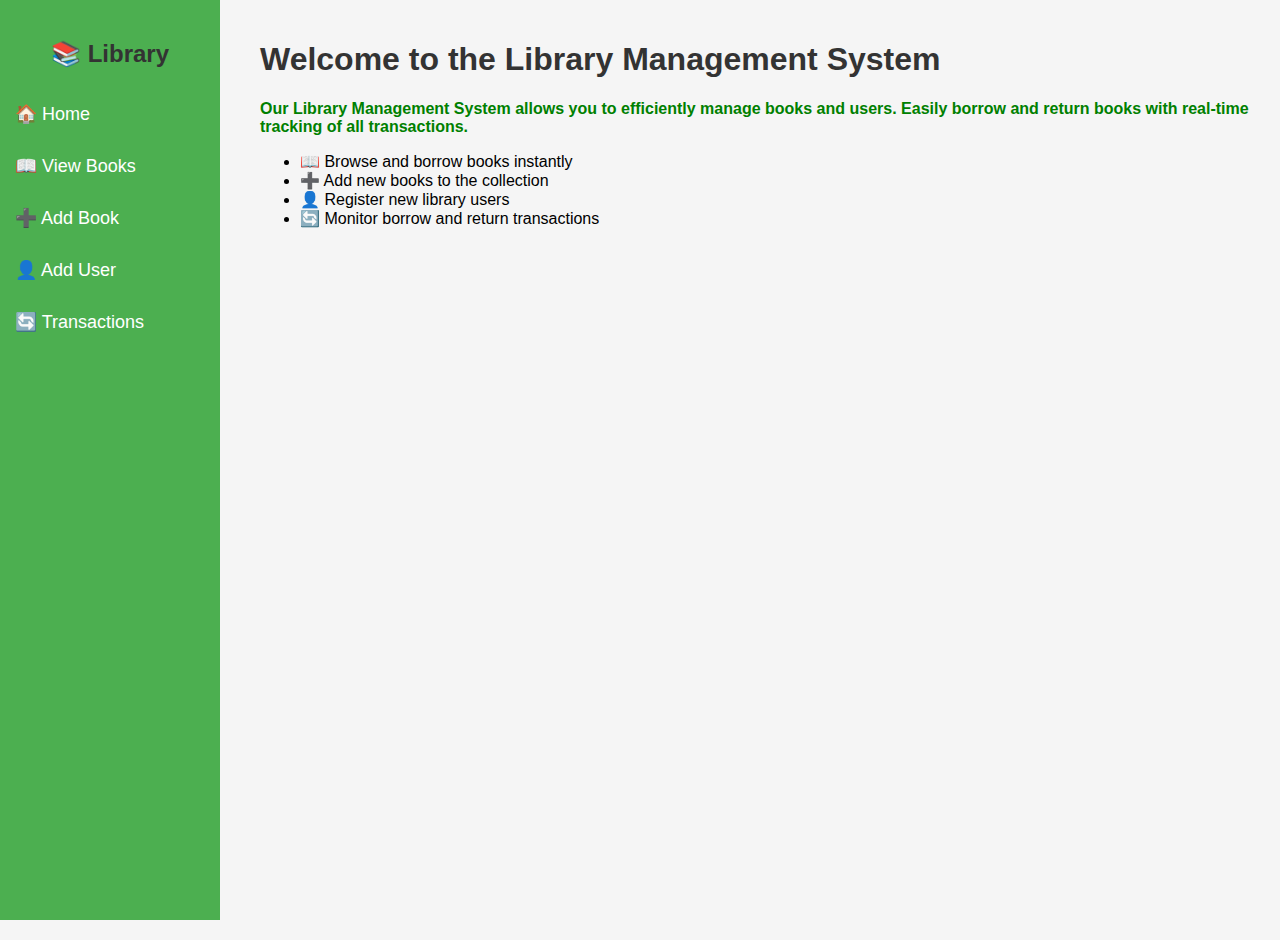
<file: frontend/index.html>
<!DOCTYPE html>
<html lang="en">
<head>
    <meta charset="UTF-8">
    <meta name="viewport" content="width=device-width, initial-scale=1.0">
    <title>Library Management - Home</title>
    <link rel="stylesheet" href="styles.css">
</head>
<body>

<div class="sidebar">
    <h2>📚 Library</h2>
    <a href="index.html">🏠 Home</a>
    <a href="books.html">📖 View Books</a>
    <a href="add-book.html">➕ Add Book</a>
    <a href="add-user.html">👤 Add User</a>
    <a href="transactions.html">🔄 Transactions</a>
</div>

<div class="content">
    <h1>Welcome to the Library Management System</h1>
    <p>
        Our Library Management System allows you to efficiently manage books and users.
        Easily borrow and return books with real-time tracking of all transactions.
    </p>
    <ul>
        <li>📖 Browse and borrow books instantly</li>
        <li>➕ Add new books to the collection</li>
        <li>👤 Register new library users</li>
        <li>🔄 Monitor borrow and return transactions</li>
    </ul>
</div>

</body>
</html>
</file>
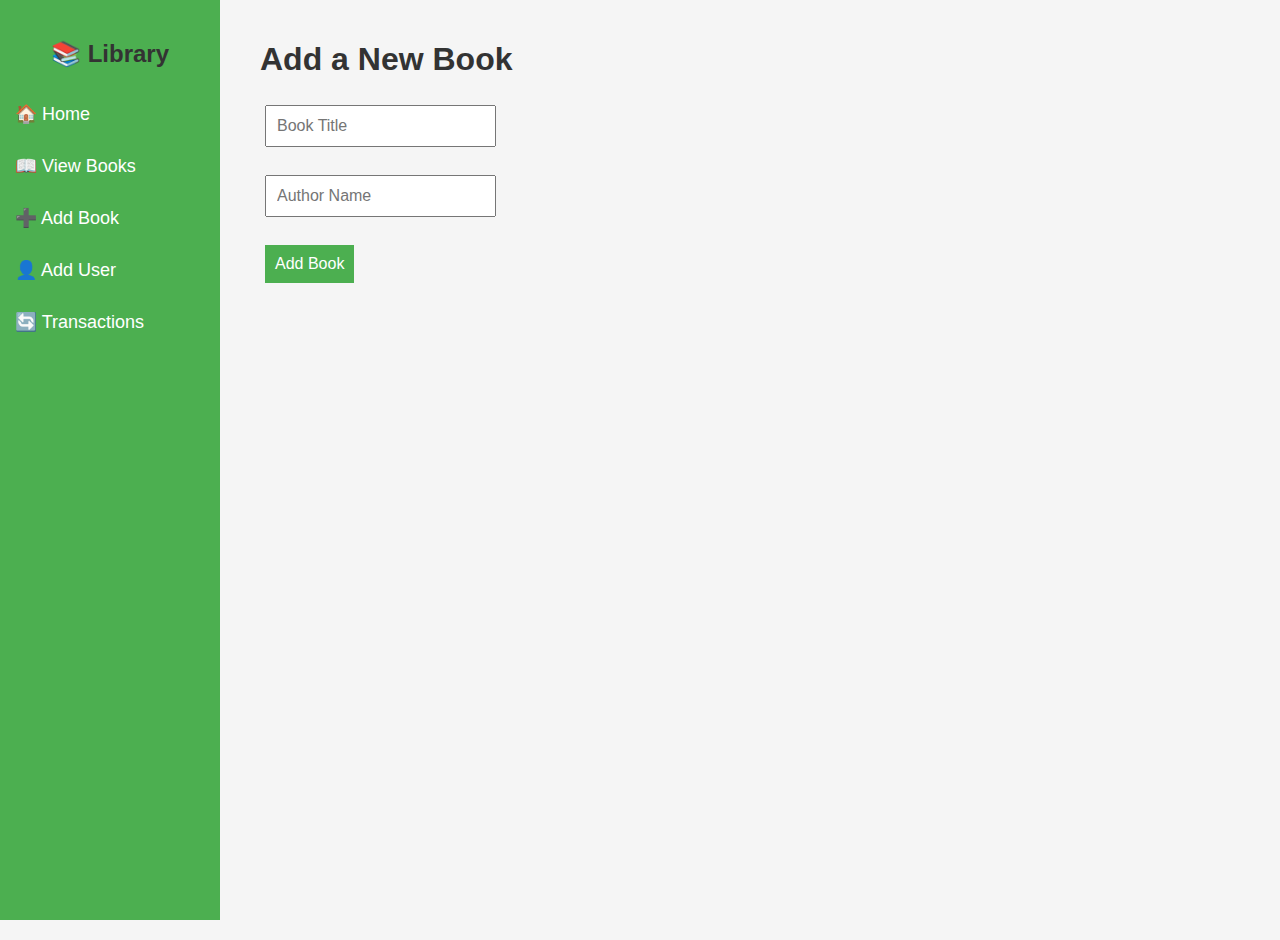
<file: frontend/add-book.html>
<!DOCTYPE html>
<html lang="en">
<head>
    <meta charset="UTF-8">
    <meta name="viewport" content="width=device-width, initial-scale=1.0">
    <title>Add Book</title>
    <link rel="stylesheet" href="styles.css">
</head>
<body>

<div class="sidebar">
    <h2>📚 Library</h2>
    <a href="index.html">🏠 Home</a>
    <a href="books.html">📖 View Books</a>
    <a href="add-book.html">➕ Add Book</a>
    <a href="add-user.html">👤 Add User</a>
    <a href="transactions.html">🔄 Transactions</a>
</div>

<div class="content">
    <h1>Add a New Book</h1>
    <input type="text" id="title" placeholder="Book Title"><br><br>
    <input type="text" id="author" placeholder="Author Name"><br><br>
    <button onclick="addBook()">Add Book</button>
</div>

<script src="script.js"></script>
</body>
</html>
</file>
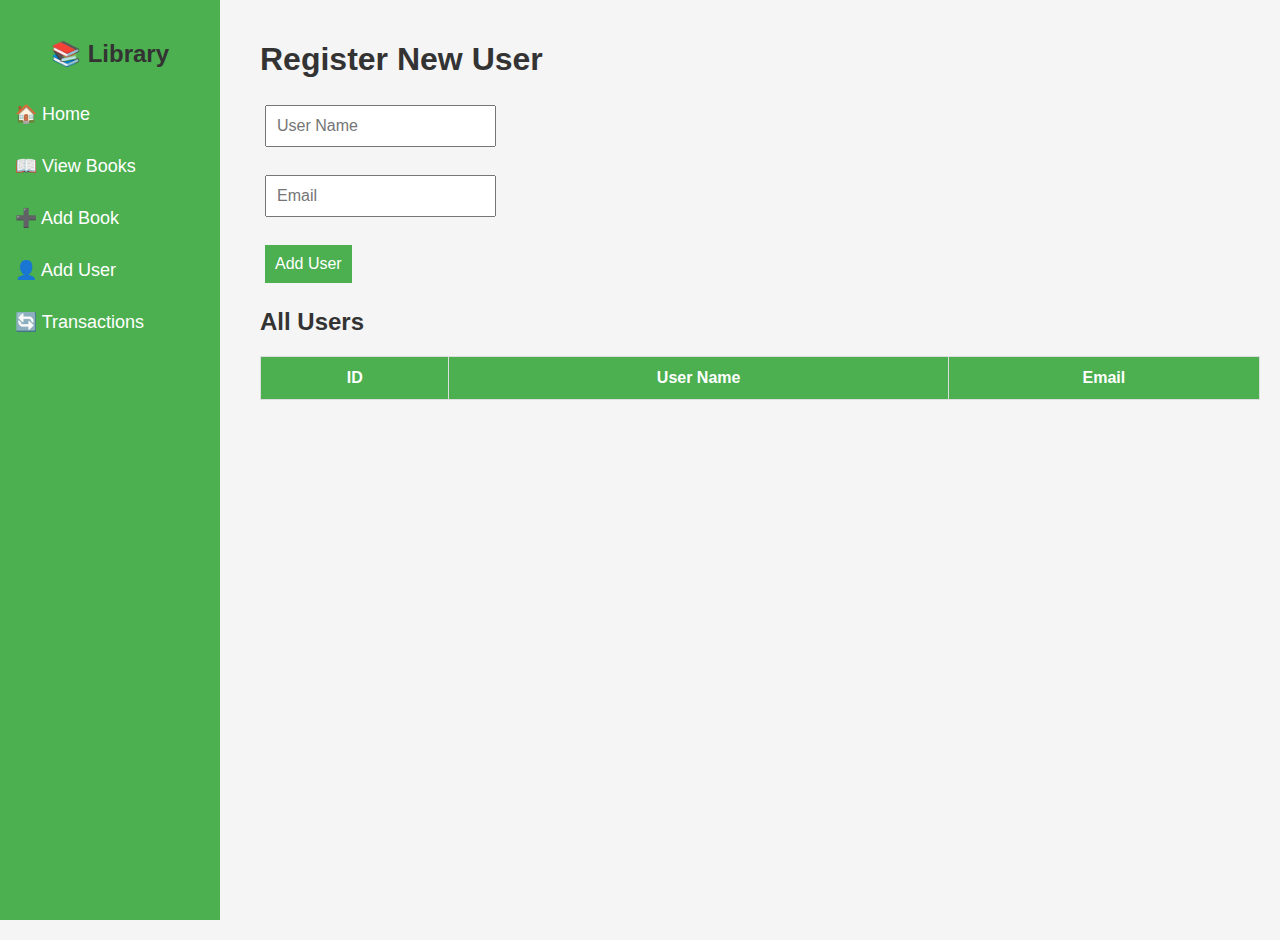
<file: frontend/add-user.html>
<!DOCTYPE html>
<html lang="en">
<head>
    <meta charset="UTF-8">
    <meta name="viewport" content="width=device-width, initial-scale=1.0">
    <title>Add User</title>
    <link rel="stylesheet" href="styles.css">
</head>
<body>

<div class="sidebar">
    <h2>📚 Library</h2>
    <a href="index.html">🏠 Home</a>
    <a href="books.html">📖 View Books</a>
    <a href="add-book.html">➕ Add Book</a>
    <a href="add-user.html">👤 Add User</a>
    <a href="transactions.html">🔄 Transactions</a>
</div>

<div class="content">
    <h1>Register New User</h1>
    <input type="text" id="userName" placeholder="User Name"><br><br>
    <input type="email" id="userEmail" placeholder="Email"><br><br>
    <button onclick="addUser()">Add User</button>

    <h2>All Users</h2>
    <table>
        <thead>
            <tr>
                <th>ID</th>
                <th>User Name</th>
                <th>Email</th>
            </tr>
        </thead>
        <tbody id="user-list"></tbody>
    </table>
</div>

<script src="script.js"></script>
</body>
</html>
</file>
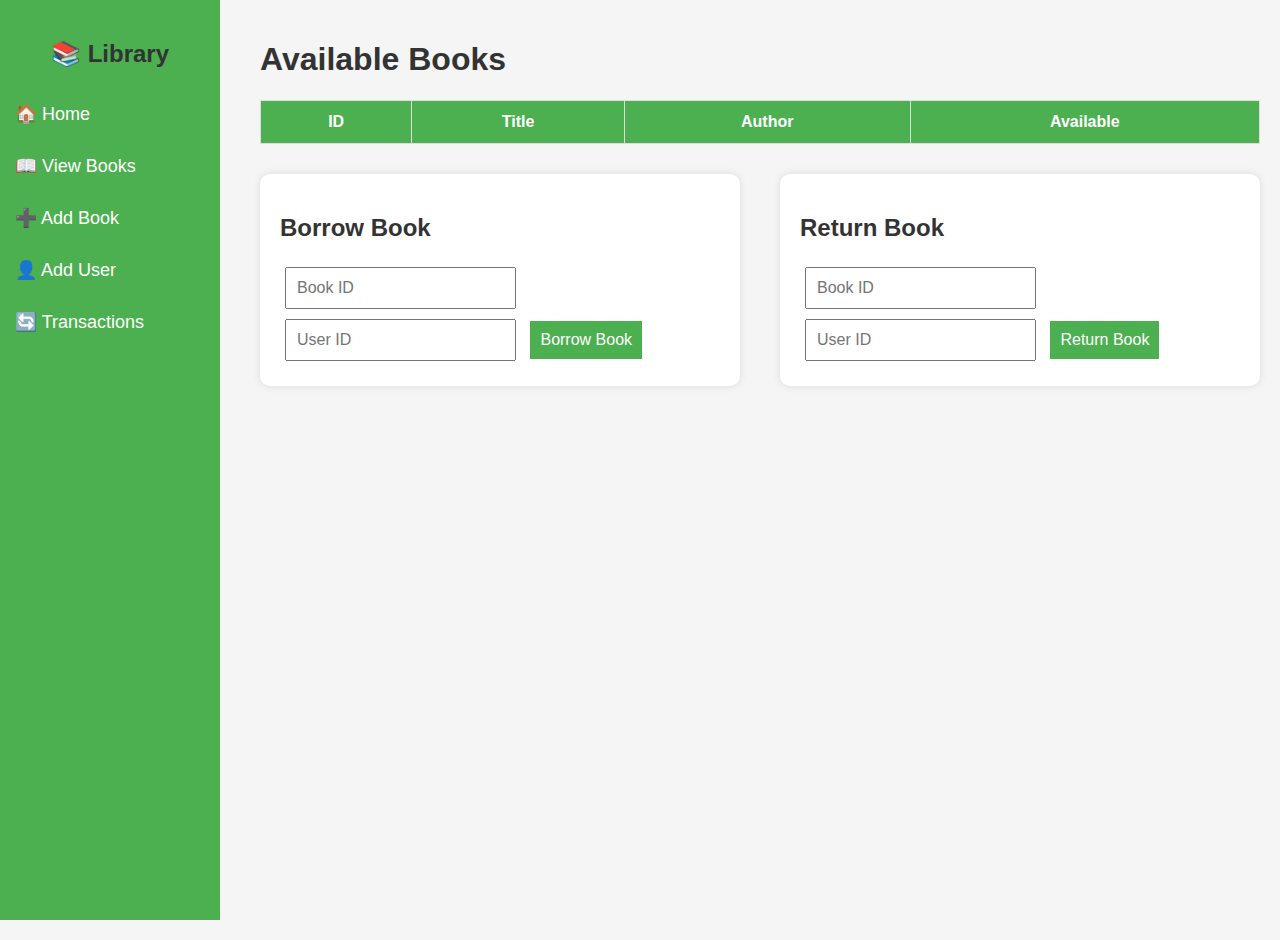
<file: frontend/books.html>
<!DOCTYPE html>
<html lang="en">
<head>
    <meta charset="UTF-8">
    <meta name="viewport" content="width=device-width, initial-scale=1">
    <title>View Books</title>
    <link rel="stylesheet" href="styles.css">
</head>
<body>

<div class="sidebar">
    <h2>📚 Library</h2>
    <a href="index.html">🏠 Home</a>
    <a href="books.html">📖 View Books</a>
    <a href="add-book.html">➕ Add Book</a>
    <a href="add-user.html">👤 Add User</a>
    <a href="transactions.html">🔄 Transactions</a>
</div>

<div class="content">
    <h1>Available Books</h1>
    <table id="book-table">
        <thead>
            <tr>
                <th>ID</th>
                <th>Title</th>
                <th>Author</th>
                <th>Available</th>
            </tr>
        </thead>
        <tbody id="book-list"></tbody>
    </table>

    <div class="actions">
        <div class="action-box">
            <h2>Borrow Book</h2>
            <input type="number" id="bookId" placeholder="Book ID">
            <input type="number" id="userId" placeholder="User ID">
            <button onclick="borrowBook()">Borrow Book</button>
        </div>

        <div class="action-box">
            <h2>Return Book</h2>
            <input type="number" id="returnBookId" placeholder="Book ID">
            <input type="number" id="returnUserId" placeholder="User ID">
            <button onclick="returnBook()">Return Book</button>
        </div>
    </div>
</div>

<script src="script.js"></script>
</body>
</html>
</file>
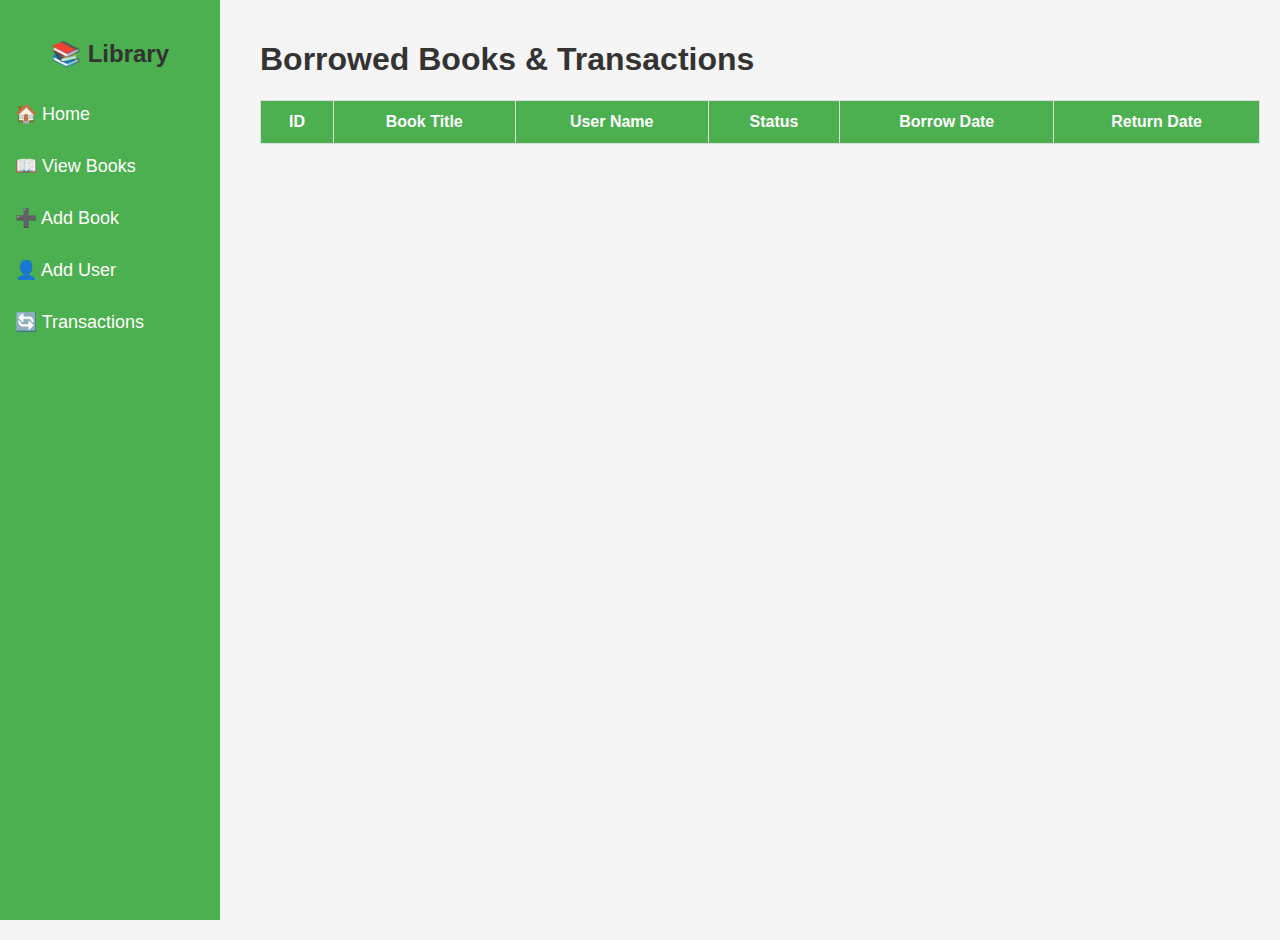
<file: frontend/transactions.html>
<!DOCTYPE html>
<html lang="en">
<head>
    <meta charset="UTF-8">
    <meta name="viewport" content="width=device-width, initial-scale=1.0">
    <title>Transactions</title>
    <link rel="stylesheet" href="styles.css">
</head>
<body>

<div class="sidebar">
    <h2>📚 Library</h2>
    <a href="index.html">🏠 Home</a>
    <a href="books.html">📖 View Books</a>
    <a href="add-book.html">➕ Add Book</a>
    <a href="add-user.html">👤 Add User</a>
    <a href="transactions.html">🔄 Transactions</a>
</div>

<div class="content">
    <h1>Borrowed Books & Transactions</h1>
    <table id="transaction-table">
        <thead>
            <tr>
                <th>ID</th>
                <th>Book Title</th>
                <th>User Name</th>
                <th>Status</th>
                <th>Borrow Date</th>
                <th>Return Date</th>
            </tr>
        </thead>
        <tbody id="transaction-list"></tbody>
    </table>
</div>

<script src="script.js"></script>
</body>
</html>
</file>
<file: frontend/styles.css>
body {
    margin: 0;
    font-family: Arial, sans-serif;
    background-color: #f5f5f5;
}

.sidebar {
    height: 100vh;
    width: 220px;
    position: fixed;
    background-color: #4CAF50;
    padding-top: 20px;
    color: white;
}

.sidebar h2 {
    text-align: center;
    margin-bottom: 20px;
}

.sidebar a {
    display: block;
    color: white;
    padding: 15px;
    text-decoration: none;
    font-size: 18px;
}

.sidebar a:hover {
    background-color: #45a049;
}

.content {
    margin-left: 240px;
    padding: 20px;
    min-height: 100vh;
    background-color: #f5f5f5;
}

h1, h2 {
    color: #333;
}

input, button {
    padding: 10px;
    margin: 5px;
    font-size: 16px;
}

button {
    background-color: #4CAF50;
    color: white;
    border: none;
    cursor: pointer;
}

button:hover {
    background-color: #45a049;
}

p {
    color: green;
    font-weight: bold;
}

table {
    width: 100%;
    border-collapse: collapse;
    margin-top: 20px;
    background-color: white;
}

th, td {
    border: 1px solid #ddd;
    padding: 12px;
    text-align: center;
}

th {
    background-color: #4CAF50;
    color: white;
}

tr:nth-child(even) {
    background-color: #f2f2f2;
}

.actions {
    display: flex;
    gap: 40px;
    margin-top: 30px;
}

.action-box {
    flex: 1;
    background-color: #fff;
    padding: 20px;
    box-shadow: 0px 0px 8px rgba(0,0,0,0.1);
    border-radius: 10px;
}
</file>
